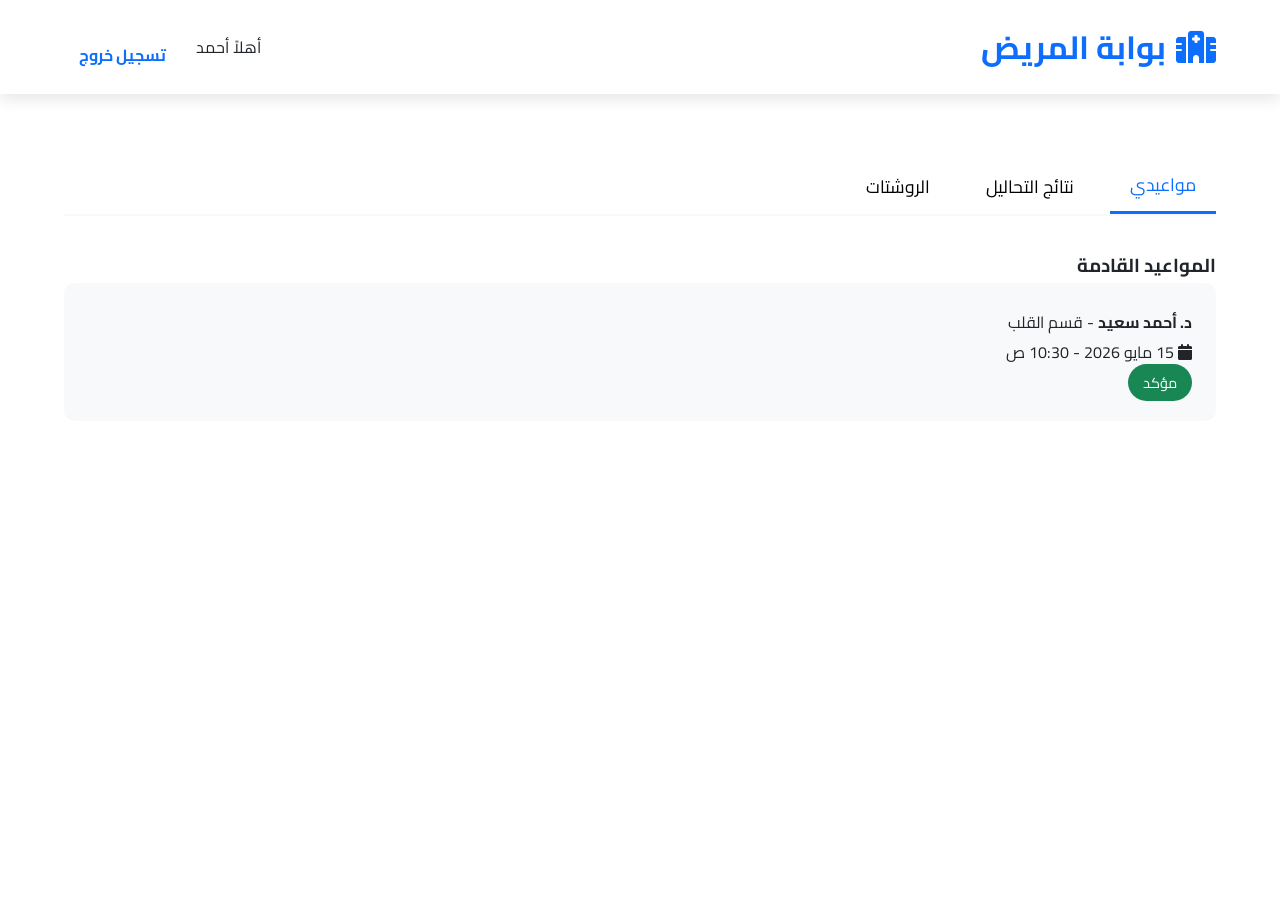
<file: patient.html>
<!DOCTYPE html>
<html lang="ar" dir="rtl">
<head>
  <meta charset="UTF-8">
  <meta name="viewport" content="width=device-width, initial-scale=1.0">
  <title>ملفي الطبي - مستشفى الشفاء</title>
  <link rel="stylesheet" href="style.css">
  <link rel="stylesheet" href="https://cdnjs.cloudflare.com/ajax/libs/font-awesome/6.5.0/css/all.min.css">
</head>
<body>
  <header>
    <div class="container">
      <div class="logo">
        <i class="fa-solid fa-hospital"></i>
        <h1>بوابة المريض</h1>
      </div>
      <div class="header-actions">
        <span id="patient-name">أهلاً أحمد</span>
        <a href="index.html" class="btn-primary" style="padding:8px 15px">تسجيل خروج</a>
      </div>
    </div>
  </header>

  <section class="patient-dashboard">
    <div class="container">
      <div class="tabs">
        <button class="tab-btn active" data-tab="appointments">مواعيدي</button>
        <button class="tab-btn" data-tab="results">نتائج التحاليل</button>
        <button class="tab-btn" data-tab="prescriptions">الروشتات</button>
      </div>

      <div class="tab-content active" id="appointments">
        <h3>المواعيد القادمة</h3>
        <div class="appointment-card">
          <p><strong>د. أحمد سعيد</strong> - قسم القلب</p>
          <p><i class="fa-solid fa-calendar"></i> 15 مايو 2026 - 10:30 ص</p>
          <span class="status confirmed">مؤكد</span>
        </div>
      </div>

      <div class="tab-content" id="results">
        <h3>نتائج التحاليل</h3>
        <table>
          <tr><th>التحليل</th><th>النتيجة</th><th>التاريخ</th><th>تحميل</th></tr>
          <tr>
            <td>صورة دم كاملة CBC</td>
            <td>طبيعي</td>
            <td>01/05/2026</td>
            <td><a href="#" class="download-btn"><i class="fa-solid fa-download"></i> PDF</a></td>
          </tr>
          <tr>
            <td>وظائف كلى</td>
            <td>طبيعي</td>
            <td>28/04/2026</td>
            <td><a href="#" class="download-btn"><i class="fa-solid fa-download"></i> PDF</a></td>
          </tr>
        </table>
      </div>

      <div class="tab-content" id="prescriptions">
        <h3>الروشتات الطبية</h3>
        <div class="prescription-card">
          <p><strong>د. منى فاروق</strong> - 01/05/2026</p>
          <ul>
            <li>Panadol - قرص كل 8 ساعات</li>
            <li>Vitamin D - قرص يومياً</li>
          </ul>
        </div>
      </div>
    </div>
  </section>

  <script>
    // Tabs Logic
    document.querySelectorAll('.tab-btn').forEach(btn => {
      btn.addEventListener('click', () => {
        document.querySelectorAll('.tab-btn').forEach(b => b.classList.remove('active'));
        document.querySelectorAll('.tab-content').forEach(c => c.classList.remove('active'));
        btn.classList.add('active');
        document.getElementById(btn.dataset.tab).classList.add('active');
      });
    });
  </script>
</body>
</html>
</file>
<file: style.css>
@import url('https://fonts.googleapis.com/css2?family=Cairo:wght@300;400;600;700&display=swap');

:root {
  --primary: #0d6efd;
  --secondary: #00c4cc;
  --danger: #dc3545;
  --success: #198754;
  --bg: #ffffff;
  --bg-secondary: #f8f9fa;
  --text: #212529;
  --shadow: 0 5px 15px rgba(0,0,0,0.1);
}

.dark-mode {
  --bg: #121212;
  --bg-secondary: #1e1e1e;
  --text: #e0e0e0;
  --shadow: 0 5px 15px rgba(0,0,0,0.3);
}

* { margin: 0; padding: 0; box-sizing: border-box; font-family: 'Cairo', sans-serif; scroll-behavior: smooth; }
body { background: var(--bg); color: var(--text); transition: .3s; }
.container { width: 90%; max-width: 1200px; margin: auto; }
.section-title { text-align: center; font-size: 2.2rem; margin-bottom: 2rem; color: var(--primary); }
.section-title::after { content: ''; display: block; width: 80px; height: 3px; background: var(--secondary); margin: 10px auto; }

/* Header */
header { background: var(--bg); box-shadow: var(--shadow); position: sticky; top: 0; z-index: 1000; }
header .container { display: flex; justify-content: space-between; align-items: center; padding: 1rem 0; }
.logo { display: flex; align-items: center; gap: 10px; color: var(--primary); }
.logo i { font-size: 2rem; }
nav a { margin: 0 15px; text-decoration: none; color: var(--text); font-weight: 600; }
nav a.active, nav a:hover { color: var(--primary); }
.header-actions { display: flex; gap: 15px; align-items: center; }
#theme-toggle { background: none; border: none; font-size: 1.2rem; cursor: pointer; color: var(--text); }
.emergency-btn { background: var(--danger); color: #fff; padding: 8px 15px; border-radius: 5px; text-decoration: none; }
#menu-btn { display: none; font-size: 1.5rem; cursor: pointer; }

/* Hero */
.hero { background: linear-gradient(45deg, var(--primary), var(--secondary)); color: #fff; padding: 4rem 0; }
.hero .container { display: flex; align-items: center; justify-content: space-between; gap: 2rem; }
.hero-text h2 { font-size: 3rem; line-height: 1.2; }
.hero-text h2 span { color: #ffe600; }
.hero img { width: 400px; border-radius: 20px; animation: float 3s ease-in-out infinite; }
@keyframes float { 0%,100%{transform:translateY(0)} 50%{transform:translateY(-20px)} }
.btn-primary { display: inline-block; background: #fff; color: var(--primary); padding: 12px 30px; border-radius: 30px; text-decoration: none; font-weight: 700; margin-top: 1rem; transition: .3s; border: none; cursor: pointer; }
.btn-primary:hover { transform: scale(1.05); }

/* Departments & Doctors */
.departments, .doctors, .appointment, .map { padding: 4rem 0; }
.departments { background: var(--bg-secondary); }
.grid { display: grid; grid-template-columns: repeat(auto-fit, minmax(250px, 1fr)); gap: 2rem; }
.card { background: var(--bg); padding: 0; text-align: center; border-radius: 10px; box-shadow: var(--shadow); transition: .3s; overflow: hidden; }
.card:hover { transform: translateY(-10px); }
.card img { width: 100%; height: 180px; object-fit: cover; }
.card i { font-size: 2rem; color: var(--primary); margin: 1rem 0; }
.card h3, .card p { padding: 0 1rem 1rem; }

.filter-btns { text-align: center; margin-bottom: 2rem; }
.filter-btn { background: var(--bg-secondary); border: none; padding: 8px 20px; margin: 5px; border-radius: 20px; cursor: pointer; }
.filter-btn.active { background: var(--primary); color: #fff; }

/* Rating Stars */
.rating { margin: 10px 0; }
.rating i { color: #ffc107; cursor: pointer; }
.rating i:hover { transform: scale(1.2); }

/* Appointment Form */
.appointment form { background: var(--bg-secondary); padding: 2rem; border-radius: 10px; max-width: 700px; margin: auto; }
.form-group { display: flex; gap: 1rem; margin-bottom: 1rem; }
input, select, textarea { width: 100%; padding: 12px; border: 1px solid #ddd; border-radius: 5px; background: var(--bg); color: var(--text); }
textarea { height: 100px; resize: none; }

/* Login + Patient Dashboard */
.login-container { display: flex; justify-content: center; align-items: center; min-height: 100vh; background: linear-gradient(45deg, var(--primary), var(--secondary)); }
.login-box { background: var(--bg); padding: 2rem; border-radius: 15px; width: 90%; max-width: 400px; text-align: center; box-shadow: var(--shadow); }
.login-box img { width: 100%; height: 200px; object-fit: cover; border-radius: 10px; margin-bottom: 1rem; }
.login-box form { display: flex; flex-direction: column; gap: 1rem; }
.login-box a { color: var(--primary); text-decoration: none; margin-top: 1rem; display: inline-block; }

.patient-dashboard { padding: 4rem 0; }
.tabs { display: flex; gap: 1rem; margin-bottom: 2rem; border-bottom: 2px solid var(--bg-secondary); }
.tab-btn { background: none; border: none; padding: 10px 20px; cursor: pointer; font-size: 1.1rem; }
.tab-btn.active { color: var(--primary); border-bottom: 3px solid var(--primary); }
.tab-content { display: none; }
.tab-content.active { display: block; }
.appointment-card, .prescription-card { background: var(--bg-secondary); padding: 1.5rem; border-radius: 10px; margin-bottom: 1rem; }
.status { padding: 5px 15px; border-radius: 20px; font-size: .9rem; }
.status.confirmed { background: var(--success); color: #fff; }
table { width: 100%; border-collapse: collapse; background: var(--bg-secondary); border-radius: 10px; overflow: hidden; }
th, td { padding: 15px; text-align: right; border-bottom: 1px solid #ddd; }
th { background: var(--primary); color: #fff; }
.download-btn { color: var(--primary); text-decoration: none; }

/* Chatbot */
#chatbot-icon { position: fixed; bottom: 20px; left: 20px; background: var(--primary); color: #fff; width: 60px; height: 60px; border-radius: 50%; display: flex; align-items: center; justify-content: center; font-size: 1.8rem; cursor: pointer; box-shadow: var(--shadow); z-index: 999; }
#chatbot-window { position: fixed; bottom: 90px; left: 20px; width: 350px; height: 450px; background: var(--bg); border-radius: 15px; box-shadow: var(--shadow); display: none; flex-direction: column; z-index: 999; }
#chatbot-window.show { display: flex; }
.chatbot-header { background: var(--primary); color: #fff; padding: 1rem; border-radius: 15px 15px 0 0; display: flex; justify-content: space-between; }
.chatbot-messages { flex: 1; padding: 1rem; overflow-y: auto; }
.bot-msg, .user-msg { padding: 10px; border-radius: 10px; margin-bottom: 10px; max-width: 80%; }
.bot-msg { background: var(--bg-secondary); }
.user-msg { background: var(--primary); color: #fff; margin-right: auto; }
.chatbot-input { display: flex; padding: 1rem; border-top: 1px solid #ddd; }
.chatbot-input input { flex: 1; border: none; outline: none; }
.chatbot-input button { background: var(--primary); color: #fff; border: none; padding: 0 15px; border-radius: 5px; cursor: pointer; }

/* Footer */
footer { background: #0a2540; color: #fff; padding: 3rem 0 1rem; }
footer .container { display: grid; grid-template-columns: repeat(auto-fit, minmax(200px, 1fr)); gap: 2rem; }
footer a { display: block; color: #ccc; text-decoration: none; margin: 5px 0; }
.copyright { text-align: center; margin-top: 2rem; border-top: 1px solid #333; padding-top: 1rem; }

/* Responsive */
@media(max-width: 768px) {
  nav { display: none; position: absolute; top: 70px; right: 5%; background: var(--bg); width: 90%; box-shadow: var(--shadow); flex-direction: column; padding: 1rem; }
  nav.show { display: flex; }
  #menu-btn { display: block; }
  .hero .container { flex-direction: column; text-align: center; }
  .hero img { width: 300px; }
  .form-group { flex-direction: column; }
  #chatbot-window { width: 90%; left: 5%; }
}
</file>
